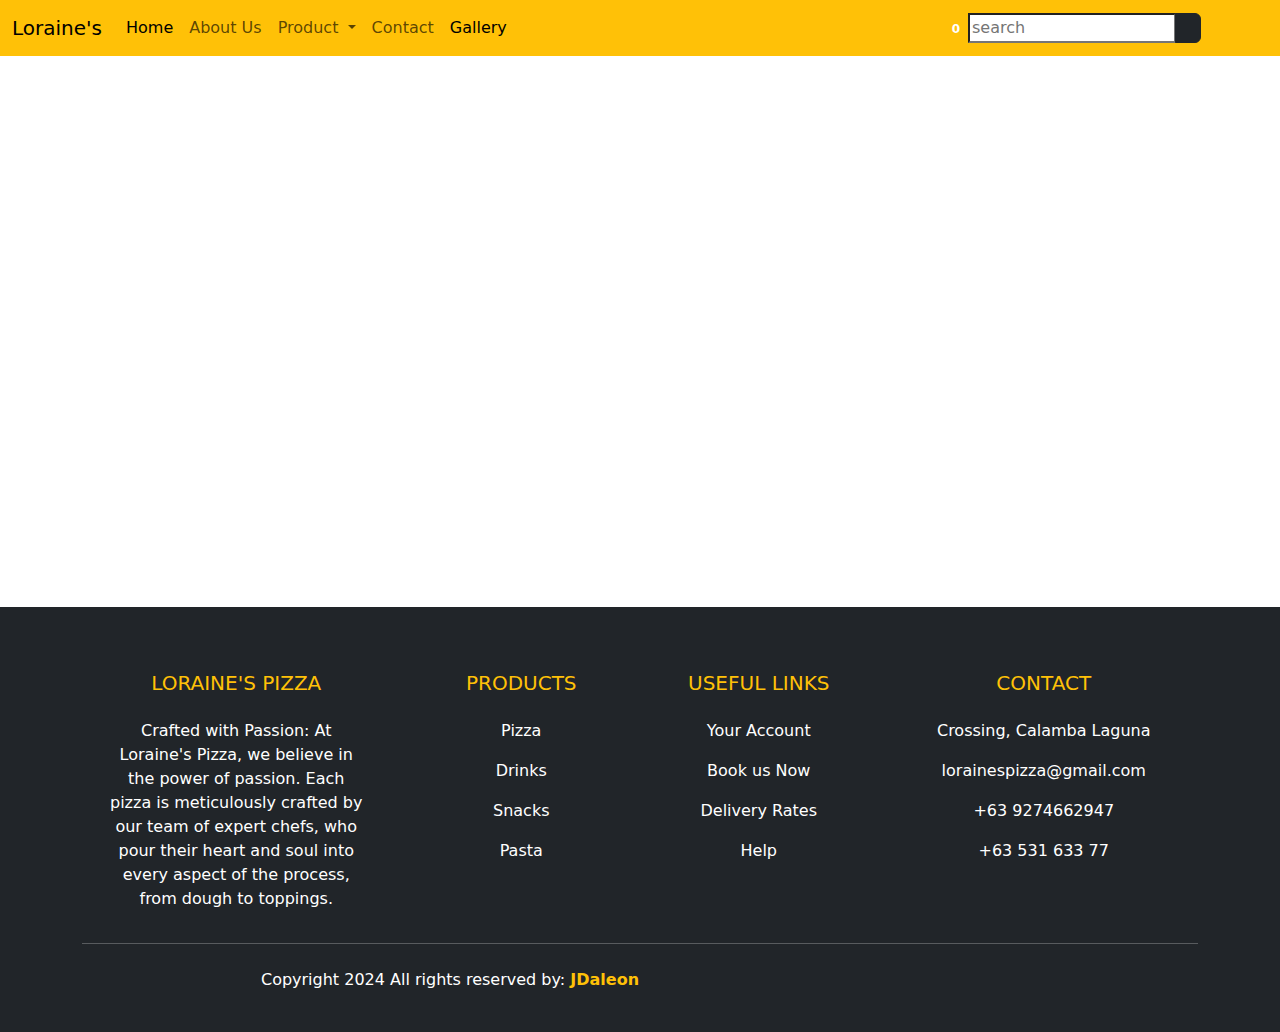
<file: fourth.html>
<!DOCTYPE html>
<html lang="en">
<head>
    <meta charset="UTF-8">
    <meta name="viewport" content="width=device-width, initial-scale=1.0">
    <title>Document</title>
    <link href="https://cdn.jsdelivr.net/npm/bootstrap@5.3.3/dist/css/bootstrap.min.css" rel="stylesheet" integrity="sha384-QWTKZyjpPEjISv5WaRU9OFeRpok6YctnYmDr5pNlyT2bRjXh0JMhjY6hW+ALEwIH" crossorigin="anonymous">
    <link rel="stylesheet" href="https://cdnjs.cloudflare.com/ajax/libs/font-awesome/6.5.2/css/all.min.css" integrity="sha512-SnH5WK+bZxgPHs44uWIX+LLJAJ9/2PkPKZ5QiAj6Ta86w+fsb2TkcmfRyVX3pBnMFcV7oQPJkl9QevSCWr3W6A==" crossorigin="anonymous" referrerpolicy="no-referrer" />
    <link rel="stylesheet" href="css/style.css">
</head>
<body>

    <nav class="navbar bg-warning navbar-expand-lg fixed-top">
        <!-- you can have it as fixed-top, fixed-bottom, sticky-top, sticky-bottom -->
        <div class="container-fluid">
            <a class="navbar-brand" href="">Loraine's</a>
            <button class="navbar-toggler" type="button" data-bs-toggle="collapse" data-bs-target="#wd100navbar">
                <span class="navbar-toggler-icon"></span>
            </button>                      
                
    
            <div class="collapase navbar-collapse" id="wd100navbar">
                <ul class="navbar-nav">
    
                    <li class="nav-item">
                        <a class="nav-link active" href="http://127.0.0.1:5502/index.html">
                            Home
                        </a>
                    </li>
                    <li class="nav-item">
                        <a class="nav-link" href="http://127.0.0.1:5502/second.html">
                            About Us
                        </a>
                    </li>
                    <li class="nav-item">
                        <a class="nav-link dropdown-toggle" role="button" data-bs-toggle="dropdown">
                            Product
                        </a>
                        <!-- Dropdown Menu -->
                        <ul class="dropdown-menu">
                            <li>
                                <a class="dropdown-item" href="">
                                    Pizza
                                </a>
                            </li>
                            <li>
                                <a class="dropdown-item" href="">
                                    Drinks
                                </a>
                            </li>
                        </ul>
                        <!-- dropdown menu -->
                    </li>
                    <!-- dropdown -->
                    <li class="nav-item">
                        <a class="nav-link" href="http://127.0.0.1:5502/fourth.html">
                            Contact
                        </a>
                    </li>

                    <li class="nav-item">
                        <a class="nav-link active" href="http://127.0.0.1:5502/third.html">
                            Gallery
                        </a>
                    </li>                      
                </ul>
            </div>
            <li class="nav-item navbar-nav navbar-right">
                <a href="#"><i class="fa-solid fa-cart-shopping"></i><span class="badge">0</span></a>
            </li>   

            <form class="d-flex input-group" style="max-width: 300px;">
                <input type="form-control" type="search" placeholder="search">
                <button class="btn btn-dark" type="submit"><i class="fa-sharp fa-solid fa-magnifying-glass"></i></button>
            </form>
    
        </div>
    </nav>   
    <!-- **** -->

    <section id="map">
        <iframe src="https://www.google.com/maps/embed?pb=!1m18!1m12!1m3!1d3867.809303752727!2d121.15074447576889!3d14.205941486615883!2m3!1f0!2f0!3f0!3m2!1i1024!2i768!4f13.1!3m3!1m2!1s0x33bd63c8d4296baf%3A0xc3af87fced90c273!2sCalamba%20Central%20Terminal!5e0!3m2!1sen!2sph!4v1713375105434!5m2!1sen!2sph" width="100%" height="600" style="border:0;" allowfullscreen="" loading="lazy" referrerpolicy="no-referrer-when-downgrade"></iframe>

    </section>
    

    <!-- contact -->
<footer class="bg-dark text-white pt-5 pb-4">

    <div class="container text-center text-md-left">

        <div class="row text-center text-md-left">

            <div class="col-md-3 col-lg-3 col-xl-3 mx-auto mt-3">
                <h5 class="text-uppercase mb-4 font-weight-bold text-warning">Loraine's Pizza</h5>
                <p>
                    Crafted with Passion: At Loraine's Pizza, we believe in the power of passion. Each pizza is meticulously crafted by our team of expert chefs, who pour their heart and soul into every aspect of the process, from dough to toppings.</p>

            </div>

            <div class="col-md-2 col-lg-2 col-xl-2 mx-auto mt-3">
                <h5 class="text-uppercase mb-4 font-weight-bold text-warning">Products</h5>
              <p>
                <a href="#" class="text-white" style="text-decoration: none;">Pizza</a>
              </p>
              <p>
                <a href="#" class="text-white" style="text-decoration: none;">Drinks</a>
              </p> 
              <p>
                <a href="#" class="text-white" style="text-decoration: none;">Snacks</a>
              </p> 
              <p>
                <a href="#" class="text-white" style="text-decoration: none;">Pasta</a>
              </p>   

            </div>

            <div class="col-md-3 col-lg-2 col-xl-2 mx-auto mt-3">
                <h5 class="text-uppercase mb-4 font-weight-bold text-warning">Useful links</h5>
                <p>
                    <a href="#" class="text-white" style="text-decoration: none;">Your Account</a>
                  </p>
                  <p>
                    <a href="#" class="text-white" style="text-decoration: none;">Book us Now</a>
                  </p> 
                  <p>
                    <a href="#" class="text-white" style="text-decoration: none;">Delivery Rates</a>
                  </p> 
                  <p>
                    <a href="#" class="text-white" style="text-decoration: none;">Help</a>
                  </p>
            </div>

            <div class="col-md-4 col-lg-3 col-xl-3 mx-auto mt-3">
                <h5 class="text-uppercase mb-4 font-weight-bold text-warning">Contact</h5>
                <p>
                    <i class="fas fa-home mr-3"></i>Crossing, Calamba Laguna
                </p>
                <p>
                    <i class="fas fa-envelope mr-3"></i>lorainespizza@gmail.com
                </p>
                <p>
                    <i class="fas fa-phone mr-3"></i>+63 9274662947
                </p>
                <p>
                    <i class="fas fa-print mr-3"></i>+63 531 633 77
                </p>                
            </div>

        </div>

        <hr class="mb-4">

        <div class="row align-items-center">

            <div class="col-md-7 col-lg-8">
                <p> Copyright 2024 All rights reserved by:                   
                <a href="#" style="text-decoration: none;">
                    <strong class="text-warning">JDaleon</strong>
                </a></p>

            </div>

            <div class="col-md-5 col-lg-4">
                <div class="text-center text-md-right">

                    <ul class="list-unstyled list-inline">
                        <li class="list-inline-item">
                            <a href="#" class="btn-floating btn-sm text-white" style="font-size: 23px;"><i class="fab fa-facebook"></i></a>
                        </li>
                        <li class="list-inline-item">
                            <a href="#" class="btn-floating btn-sm text-white" style="font-size: 23px;"><i class="fab fa-twitter"></i></a>
                        </li>
                        <li class="list-inline-item">
                            <a href="#" class="btn-floating btn-sm text-white" style="font-size: 23px;"><i class="fab fa-google-plus"></i></a>
                        </li>
                        <li class="list-inline-item">
                            <a href="#" class="btn-floating btn-sm text-white" style="font-size: 23px;"><i class="fab fa-linkedin-in"></i></a>
                        </li>
                        <li class="list-inline-item">
                            <a href="#" class="btn-floating btn-sm text-white" style="font-size: 23px;"><i class="fab fa-instagram"></i></a>
                        </li>
                    </ul>

                </div>

            </div>

        </div>

    </div>

</footer>
  
                   
    
    






    <script src="https://cdn.jsdelivr.net/npm/bootstrap@5.3.3/dist/js/bootstrap.bundle.min.js" integrity="sha384-YvpcrYf0tY3lHB60NNkmXc5s9fDVZLESaAA55NDzOxhy9GkcIdslK1eN7N6jIeHz" crossorigin="anonymous"></script>    
</body>
</html>
</file>
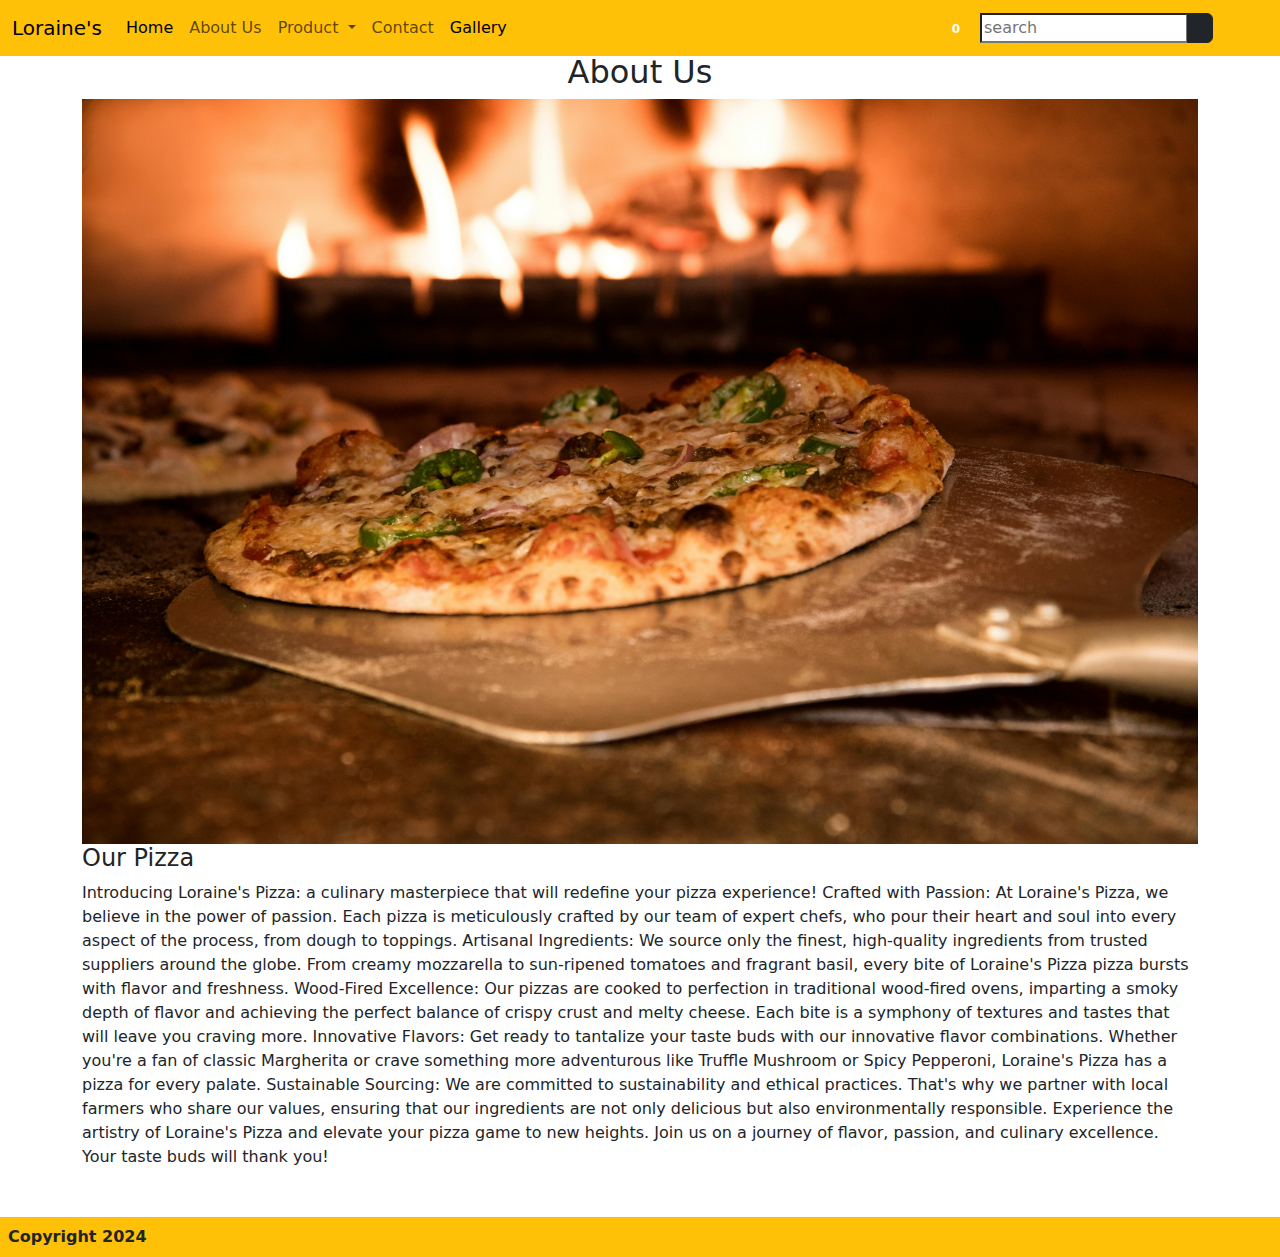
<file: second.html>
<!DOCTYPE html>
<html lang="en">
<head>
    <meta charset="UTF-8">
    <meta name="viewport" content="width=device-width, initial-scale=1.0">
    <title>Document</title>
    <link href="https://cdn.jsdelivr.net/npm/bootstrap@5.3.3/dist/css/bootstrap.min.css" rel="stylesheet" integrity="sha384-QWTKZyjpPEjISv5WaRU9OFeRpok6YctnYmDr5pNlyT2bRjXh0JMhjY6hW+ALEwIH" crossorigin="anonymous">
    <link rel="stylesheet" href="https://cdnjs.cloudflare.com/ajax/libs/font-awesome/6.5.2/css/all.min.css" integrity="sha512-SnH5WK+bZxgPHs44uWIX+LLJAJ9/2PkPKZ5QiAj6Ta86w+fsb2TkcmfRyVX3pBnMFcV7oQPJkl9QevSCWr3W6A==" crossorigin="anonymous" referrerpolicy="no-referrer" />
    <link rel="stylesheet" href="css/style.css">
</head>
<body>
    <br>
    <br>
    <h2>About Us</h2>
<div class="container">
  <img src="Image/About Us.jpg" alt="Nature" style="width:100%;">
  <div class="text-block">
    <h4>Our Pizza</h4>
    <p>Introducing Loraine's Pizza: a culinary masterpiece that will redefine your pizza experience!

 Crafted with Passion: At Loraine's Pizza, we believe in the power of passion. Each pizza is meticulously crafted by our team of expert chefs, who pour their heart and soul into every aspect of the process, from dough to toppings.

 Artisanal Ingredients: We source only the finest, high-quality ingredients from trusted suppliers around the globe. From creamy mozzarella to sun-ripened tomatoes and fragrant basil, every bite of Loraine's Pizza pizza bursts with flavor and freshness.

Wood-Fired Excellence: Our pizzas are cooked to perfection in traditional wood-fired ovens, imparting a smoky depth of flavor and achieving the perfect balance of crispy crust and melty cheese. Each bite is a symphony of textures and tastes that will leave you craving more.
 Innovative Flavors: Get ready to tantalize your taste buds with our innovative flavor combinations. Whether you're a fan of classic Margherita or crave something more adventurous like Truffle Mushroom or Spicy Pepperoni, Loraine's Pizza has a pizza for every palate.

Sustainable Sourcing: We are committed to sustainability and ethical practices. That's why we partner with local farmers who share our values, ensuring that our ingredients are not only delicious but also environmentally responsible.

Experience the artistry of Loraine's Pizza and elevate your pizza game to new heights. Join us on a journey of flavor, passion, and culinary excellence. Your taste buds will thank you!</p>
  </div>
</div>




    <nav class="navbar bg-warning navbar-expand-lg fixed-top">
        <!-- you can have it as fixed-top, fixed-bottom, sticky-top, sticky-bottom -->
        <div class="container-fluid">
            <a class="navbar-brand" href="">Loraine's</a>
            <button class="navbar-toggler" type="button" data-bs-toggle="collapse" data-bs-target="#wd100navbar">
                <span class="navbar-toggler-icon"></span>
            </button>
    
            <div class="collapase navbar-collapse" id="wd100navbar">
                <ul class="navbar-nav">
    
                    <li class="nav-item">
                        <a class="nav-link active" href="http://127.0.0.1:5502/index.html">
                            Home
                        </a>
                    </li>
                    <li class="nav-item">
                        <a class="nav-link" href="http://127.0.0.1:5502/second.html">
                            About Us
                        </a>
                    </li>
                    <li class="nav-item">
                        <a class="nav-link dropdown-toggle" role="button" data-bs-toggle="dropdown">
                            Product
                        </a>
                        <!-- Dropdown Menu -->
                        <ul class="dropdown-menu">
                            <li>
                                <a class="dropdown-item" href="">
                                    Pizza
                                </a>
                            </li>
                            <li>
                                <a class="dropdown-item" href="">
                                    Drinks
                                </a>
                            </li>
                        </ul>
                        <!-- dropdown menu -->
                    </li>
                    <!-- dropdown -->
                    <li class="nav-item">
                        <a class="nav-link" href="http://127.0.0.1:5502/fourth.html">
                            Contact
                        </a>
                    </li>

                    <li class="nav-item">
                        <a class="nav-link active" href="http://127.0.0.1:5502/third.html">
                            Gallery
                        </a>
                    </li>  
                </ul>
            </div>
            <li class="nav-item navbar-nav navbar-right">
                <a href="#"><i class="fa-solid fa-cart-shopping"></i><span class="badge">0</span></a>
            </li>                  
        </div>    
        <form class="d-flex input-group" style="max-width: 300px;">
            <input type="form-control" type="search" placeholder="search">
            <button class="btn btn-dark" type="submit"><i class="fa-sharp fa-solid fa-magnifying-glass"></i></button>
        </form>   
    </nav> 
    
    
    
    <!-- ***** -->
    <footer class="bg-warning p-2 mt-5 fw-bold container-fluid justify-content-between align-item-center d-flex">
        <div>Copyright 2024</div>
        <div class="tex-light">
          <a href="#" class="p-2 footer-link text-white"><i class="fa-brands fa-facebook"></i></a>
          <a href="#" class="p-2 footer-link text-white"><i class="fa-brands fa-instagram"></i></a>
          <a href="#" class="p-2 footer-link text-white"><i class="fa-brands fa-twitter"></i></a>
    
        </div>
      </footer>
      






    <script src="https://cdn.jsdelivr.net/npm/bootstrap@5.3.3/dist/js/bootstrap.bundle.min.js" integrity="sha384-YvpcrYf0tY3lHB60NNkmXc5s9fDVZLESaAA55NDzOxhy9GkcIdslK1eN7N6jIeHz" crossorigin="anonymous"></script>    
</body>
</html>
</file>
<file: css/style.css>
.custom-height {
    height: 850px;
}

.card{
    height: 100%;
    box-shadow: rgba(0, 0, 0, 0.45) 0px 25px 20px -20px;
}
.card:hover{
    opacity: 0.5;
}
h2{
    text-align: center;
    margin-top: 5px;
}
.container h1{
    margin-top: 5px;
    text-align: center;
}
</file>
